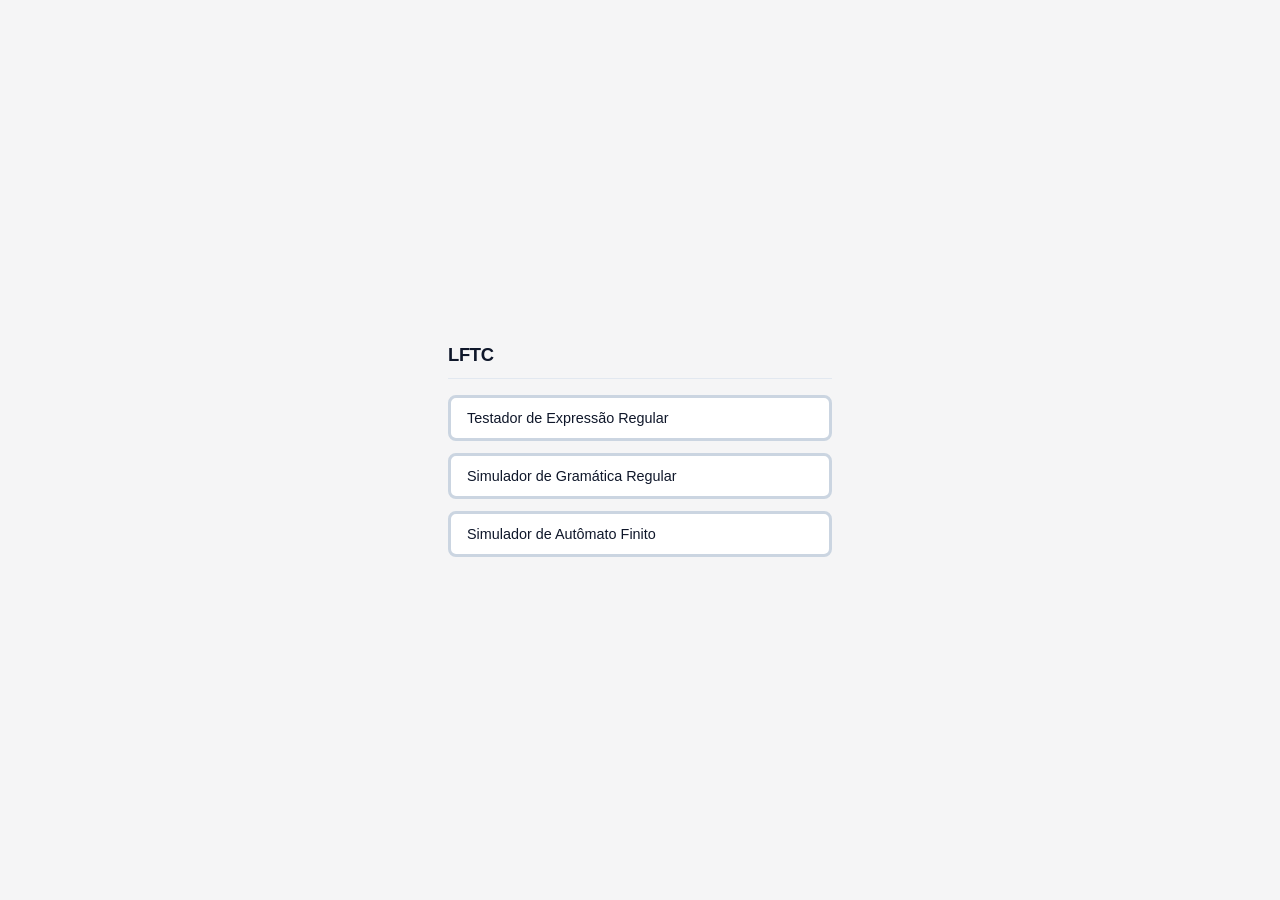
<file: index.html>
<!DOCTYPE html>
<html lang="pt-br">
<head>
    <meta charset="UTF-8">
    <meta name="viewport" content="width=device-width, initial-scale=1.0">
    <title>LFTC</title>
    <meta name="description" content="Ferramentas da disciplina de Linguagens Formais e Teoria da Computação.">
    <style>
        *, *::before, *::after { margin: 0; padding: 0; box-sizing: border-box; }

        html {
            min-height: 100vh;
            display: flex;
            justify-content: center;
            align-items: center;
            background-color: #f5f5f6;
            font-family: -apple-system, BlinkMacSystemFont, "Segoe UI", Roboto,
                Helvetica, Arial, sans-serif;
            color: #0f172a;
            padding: 24px;
        }

        body {
            width: 100%;
            max-width: 440px;
            border-radius: 12px;
            padding: 32px 28px;
            display: flex;
            flex-direction: column;
            gap: 12px;
        }

        body::before {
            content: "LFTC";
            display: block;
            font-size: 1.15rem;
            font-weight: 600;
            letter-spacing: -0.3px;
            padding-bottom: 12px;
            border-bottom: 1px solid #e2e8f0;
            margin-bottom: 4px;
        }

        a {
            display: block;
            padding: 12px 16px;
            background-color: #ffffff;
            border: 3px solid #cbd5e1;
            border-radius: 8px;
            color: #0f172a;
            font-size: 0.9rem;
            font-weight: 500;
            text-decoration: none;
        }

        a:hover { border-color: #2563eb; }
    </style>
</head>
<body>
    <a id="linkExpressaoRegular" href="./expressao-regular/expressao-regular.html">Testador de Expressão Regular</a>
    <a id="linkGramaticaRegular" href="./gramatica-regular/gramatica-regular.html">Simulador de Gramática Regular</a>
    <a id="linkAutomatoFinito" href="./automato-finito/automato-finito.html">Simulador de Autômato Finito</a>
</body>
</html>
</file>
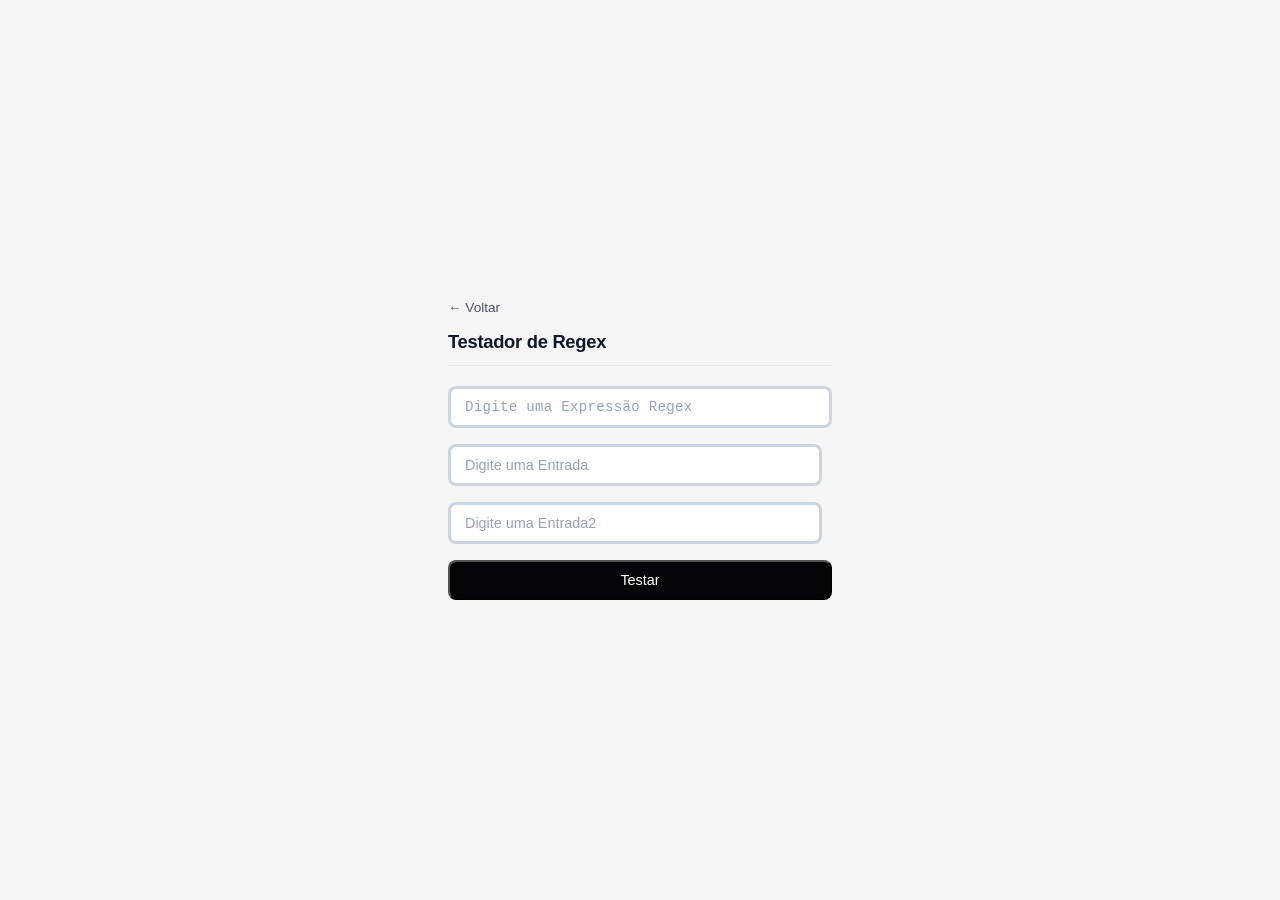
<file: expressao-regular/expressao-regular.html>
<!DOCTYPE html>
    <html lang="en">
    <head>
        <meta charset="UTF-8">
        <meta name="viewport" content="width=device-width, initial-scale=1.0">
        <title>Testador de Regex</title>
        <link rel="stylesheet" href="style.css">
    </head>
    <body>
        <a id="voltar" href="../index.html">← Voltar</a>
        
        <input type="text" id="regexInput" placeholder="Digite uma Expressão Regex">
        
        <input type="text" id="entrada" placeholder="Digite uma Entrada">
        
        <input type="text" id="entrada2" placeholder="Digite uma Entrada2">
        
        <p id="saida1"></p>
        <p id="saida2"></p>

        <button id="submitButton" data-entrada="entrada">Testar</button>
        

        <script src="./script.js"></script>
    </body>
    </html>
</file>
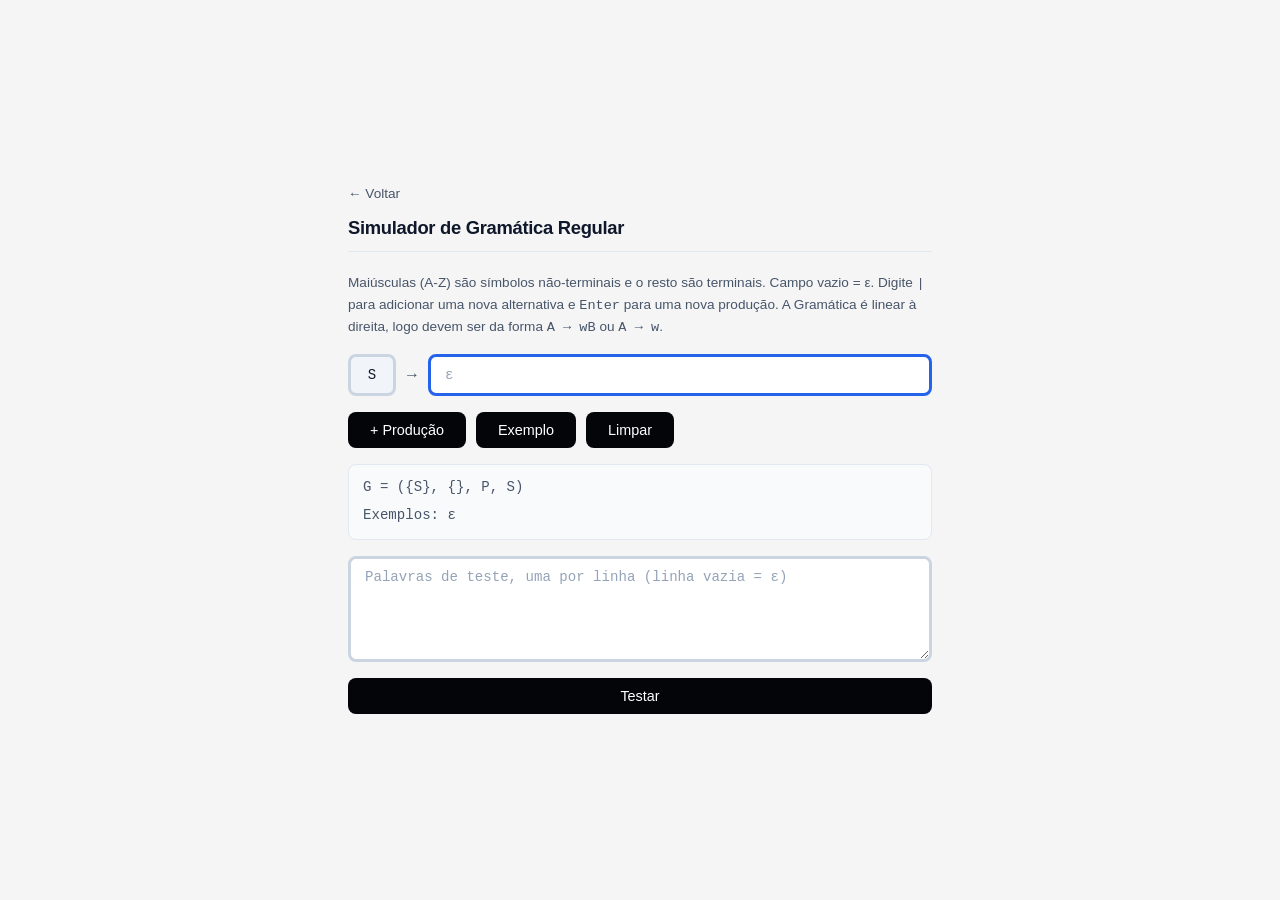
<file: gramatica-regular/gramatica-regular.html>
<!DOCTYPE html>
<html lang="pt-br">
<head>
    <meta charset="UTF-8">
    <meta name="viewport" content="width=device-width, initial-scale=1.0">
    <title>Simulador de Gramática Regular</title>
    <meta name="description" content="Simulador de Gramática Linear à Direita (GLD).">
    <link rel="stylesheet" href="./style.css">
</head>
<body>
    <a id="voltar" href="../index.html">← Voltar</a>

    <p class="instrucoes">
        Maiúsculas (A-Z) são símbolos não-terminais e o resto são terminais.
        Campo vazio = ε. Digite <code>|</code> para adicionar uma nova alternativa e
        <code>Enter</code> para uma nova produção. A Gramática é linear à direita, logo devem ser da forma
        <code>A → wB</code> ou <code>A → w</code>.
    </p>

    <div id="gramatica"></div>

    <div id="acoes">
        <button id="novaProducao" type="button">+ Produção</button>
        <button id="exemplo" type="button">Exemplo</button>
        <button id="limpar" type="button">Limpar</button>
    </div>

    <div id="saidaGramatica"></div>

    <textarea id="entradas" rows="5" wrap="off"
        placeholder="Palavras de teste, uma por linha (linha vazia = ε)"></textarea>

    <button id="submitButton" type="button">Testar</button>

    <div id="resultados"></div>

    <script src="./gld_validator.js"></script>
    <script src="./script.js"></script>
</body>
</html>
</file>
<file: expressao-regular/style.css>
*,
*::before,
*::after {
    margin: 0;
    padding: 0;
    box-sizing: border-box;
}

html {
    min-height: 100vh;
    display: flex;
    justify-content: center;
    align-items: center;
    background-color: #f5f5f6;
    font-family: -apple-system, BlinkMacSystemFont, "Segoe UI", Roboto,
        Helvetica, Arial, sans-serif;
    color: #0f172a;
    padding: 24px;
}

body {
    width: 100%;
    max-width: 440px;
    border-radius: 12px;
    padding: 32px 28px;

    display: flex;
    flex-direction: column;
    gap: 16px;
}


body::before {
    content: "Testador de Regex";
    display: block;
    font-size: 1.15rem;
    font-weight: 600;
    color: #0f172a;
    letter-spacing: -0.3px;
    padding-bottom: 12px;
    border-bottom: 1px solid #e2e8f0;
    margin-bottom: 4px;
}

input[type="text"] {
    width: 100%;
    padding: 10px 14px;
    background-color: #ffffff;
    border: 3px solid #cbd5e1;
    border-radius: 8px;
    color: #0f172a;
    font-size: 0.9rem;
    outline: none;
}

input[type="text"]:focus {
    border-color: #2563eb;
}

input[type="text"]::placeholder {
    color: #94a3b8;
    font-weight: 400;
}


#regexInput {
    font-family: ui-monospace, "Cascadia Code", "Consolas", "Liberation Mono",
        monospace;
    font-size: 0.88rem;
    letter-spacing: 0.3px;
}

body {
    display: grid;
    grid-template-columns: 1fr auto;
    gap: 16px 10px;
}


#voltar {
    grid-column: 1 / -1;
    grid-row: 1;
    font-size: 0.85rem;
    color: #475569;
    text-decoration: none;
}

#voltar:hover {
    color: #0f172a;
}

body::before {
    grid-column: 1 / -1;
    grid-row: 2;
}

#regexInput {
    grid-column: 1 / -1;
    grid-row: 3;
}

#entrada {
    grid-column: 1;
    grid-row: 4;
    min-width: 0;
}

#saida1 {
    grid-column: 2;
    grid-row: 4;
    align-self: center;
}

#entrada2 {
    grid-column: 1;
    grid-row: 5;
    min-width: 0;
}

#saida2 {
    grid-column: 2;
    grid-row: 5;
    align-self: center;
}

#submitButton {
    grid-column: 1 / -1;
    grid-row: 6;
}

#saida1, #saida2 {
    font-size: 0.88rem;
    color: #475569;
    font-weight: 500;
    white-space: nowrap;
}

#saida1:empty, #saida2:empty {
    display: none;
}

button {
    padding: 10px 22px;
    background-color: #030509;
    border-radius: 8px;
    color: #ffffff;
    font-size: 0.9rem;
    font-weight: 500;
    cursor: pointer;
    white-space: nowrap;
}

button:hover {
    background-color: #1e293b;
}

button:active {
    background-color: #0f172a;
}

#saida {
    font-size: 0.88rem;
    line-height: 1.55;
    padding: 12px 14px;
    border-radius: 8px;
    border: 1px solid #e2e8f0;
    background-color: #f8fafc;
    color: #475569;
    font-weight: 500;
    min-height: 20px;
}


#saida:empty {
    padding: 0;
    border: none;
    background-color: transparent;
    min-height: 0;
}
</file>
<file: gramatica-regular/style.css>
*,
*::before,
*::after {
    margin: 0;
    padding: 0;
    box-sizing: border-box;
}

html {
    min-height: 100vh;
    display: flex;
    justify-content: center;
    align-items: center;
    background-color: #f5f5f6;
    font-family: -apple-system, BlinkMacSystemFont, "Segoe UI", Roboto,
        Helvetica, Arial, sans-serif;
    color: #0f172a;
    padding: 24px;
}

body {
    width: 100%;
    max-width: 640px;
    border-radius: 12px;
    padding: 32px 28px;
    display: flex;
    flex-direction: column;
    gap: 16px;
}

body::before {
    content: "Simulador de Gramática Regular";
    display: block;
    font-size: 1.15rem;
    font-weight: 600;
    color: #0f172a;
    letter-spacing: -0.3px;
    padding-bottom: 12px;
    border-bottom: 1px solid #e2e8f0;
    margin-bottom: 4px;
    order: -2;
}

#voltar {
    order: -3;
    font-size: 0.85rem;
    color: #475569;
    text-decoration: none;
}

#voltar:hover {
    color: #0f172a;
}

.instrucoes {
    font-size: 0.85rem;
    color: #475569;
    line-height: 1.55;
}

code,
.mono,
input[type="text"],
textarea {
    font-family: ui-monospace, "Cascadia Code", "Consolas", "Liberation Mono",
        monospace;
}

input[type="text"],
textarea {
    width: 100%;
    padding: 10px 14px;
    background-color: #ffffff;
    border: 3px solid #cbd5e1;
    border-radius: 8px;
    color: #0f172a;
    font-size: 0.88rem;
    outline: none;
}

textarea {
    resize: vertical;
}

input[type="text"]:focus,
textarea:focus {
    border-color: #2563eb;
}

input[type="text"]::placeholder,
textarea::placeholder {
    color: #94a3b8;
    font-weight: 400;
}

/* Produções */
#gramatica {
    display: flex;
    flex-direction: column;
    gap: 10px;
}

.producao {
    display: flex;
    align-items: center;
    gap: 8px;
}

.producao .nt {
    width: 48px;
    flex: none;
    text-align: center;
}

.producao .nt[readonly] {
    background-color: #f1f5f9;
}

.regras {
    display: flex;
    flex-wrap: wrap;
    align-items: center;
    gap: 6px;
    flex: 1;
    min-width: 0;
}

.regras .regra {
    width: 96px;
    flex: 1 1 80px;
}

.seta,
.ou {
    color: #475569;
    font-weight: 500;
}

.invalida {
    border-color: #f13434ff !important;
}

.remover {
    padding: 6px 10px;
    flex: none;
}

#acoes {
    display: flex;
    gap: 10px;
    flex-wrap: wrap;
}

button {
    padding: 10px 22px;
    background-color: #030509;
    border: none;
    border-radius: 8px;
    color: #ffffff;
    font-size: 0.9rem;
    font-weight: 500;
    cursor: pointer;
    white-space: nowrap;
}

button:hover {
    background-color: #1e293b;
}

button:active {
    background-color: #0f172a;
}

/* Saídas */
#saidaGramatica,
#resultados {
    font-size: 0.88rem;
    line-height: 1.55;
    padding: 12px 14px;
    border-radius: 8px;
    border: 1px solid #e2e8f0;
    background-color: #f8fafc;
    color: #475569;
    font-weight: 500;
    display: flex;
    flex-direction: column;
    gap: 6px;
}

#saidaGramatica:empty,
#resultados:empty {
    display: none;
}

.erro {
    color: #b91c1c;
}

.resultado summary {
    display: flex;
    justify-content: space-between;
    align-items: center;
    gap: 10px;
    cursor: pointer;
    list-style: none;
}

.resultado summary::-webkit-details-marker {
    display: none;
}

.resultado .palavra {
    color: #0f172a;
}

.badge {
    padding: 2px 10px;
    border-radius: 6px;
    color: #0f172a;
    font-size: 0.8rem;
}

.badge.aceita {
    background-color: #8ff152ff;
}

.badge.rejeitada {
    background-color: #f13434ff;
}

.derivacao {
    margin: 6px 0 4px;
    padding: 8px 12px;
    border-left: 2px solid #cbd5e1;
    color: #0f172a;
    white-space: pre-wrap;
}

.derivacao .regra-usada {
    color: #94a3b8;
}
</file>
